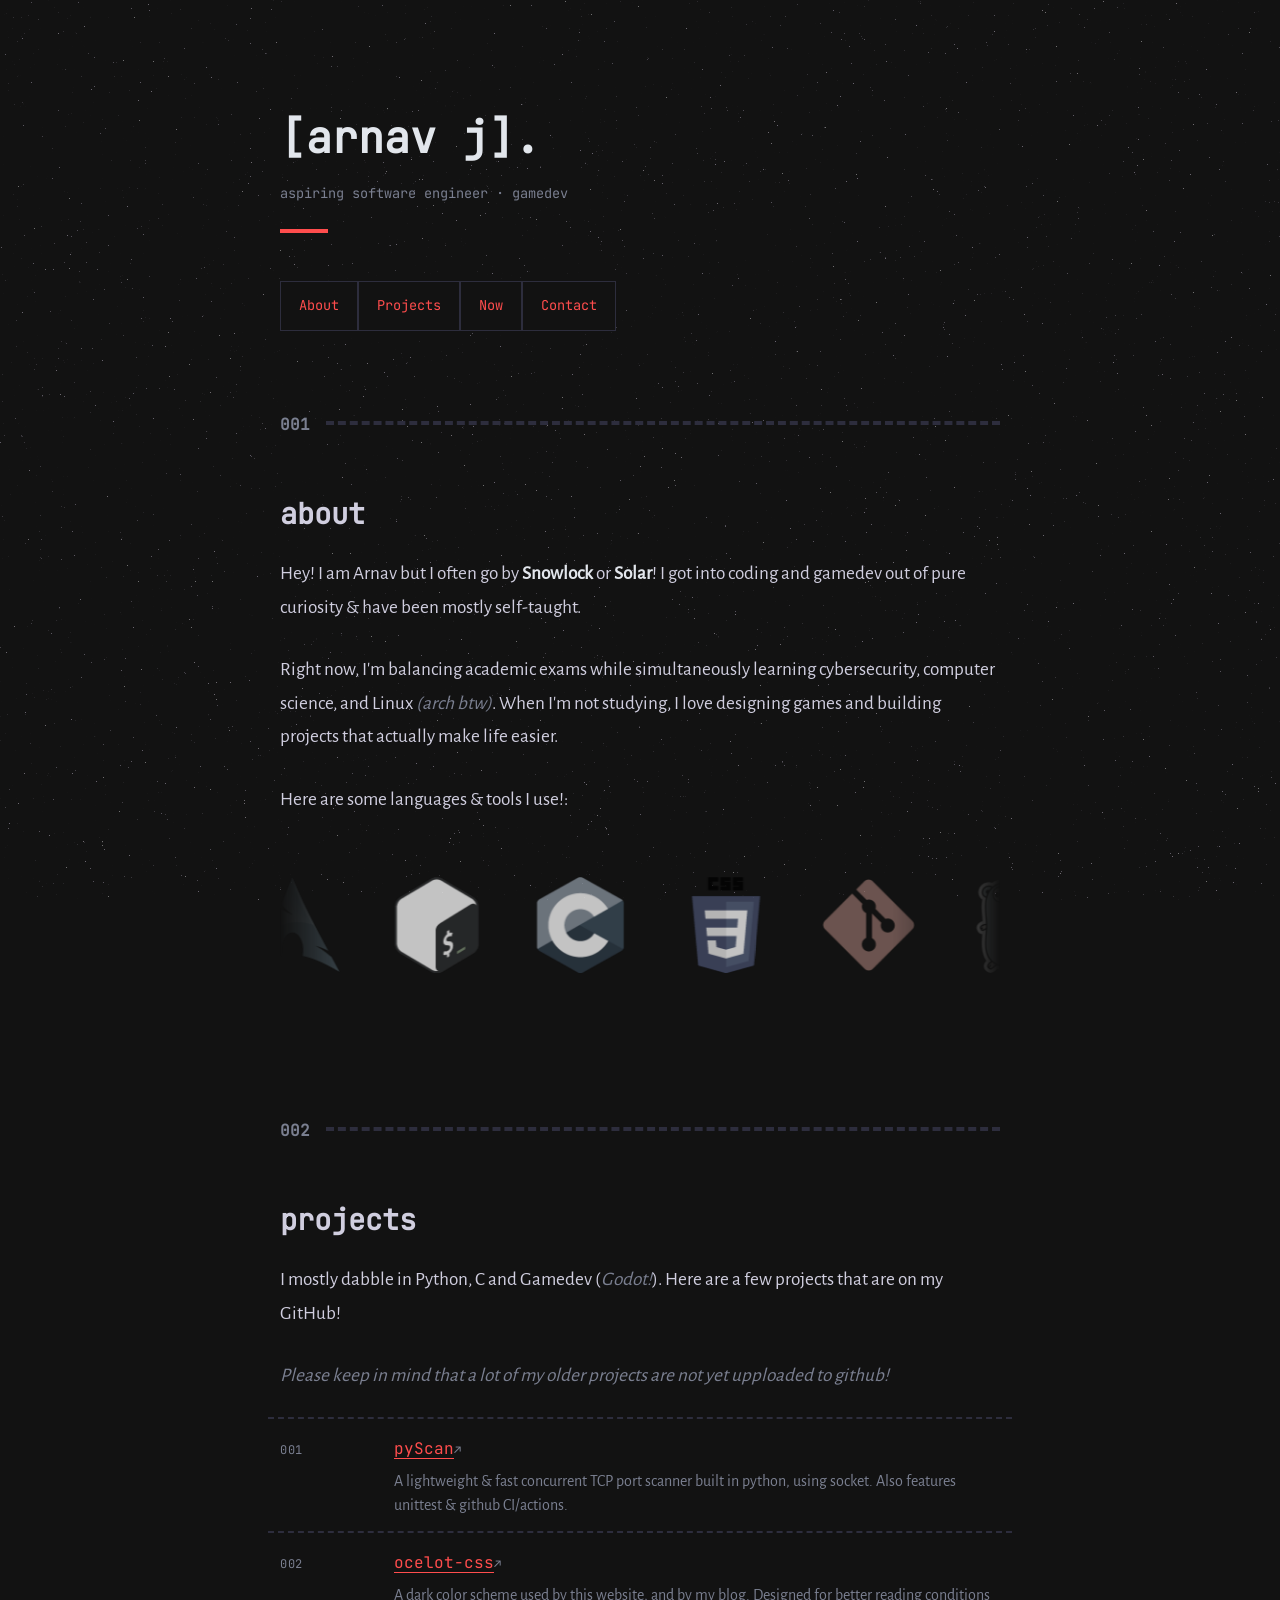
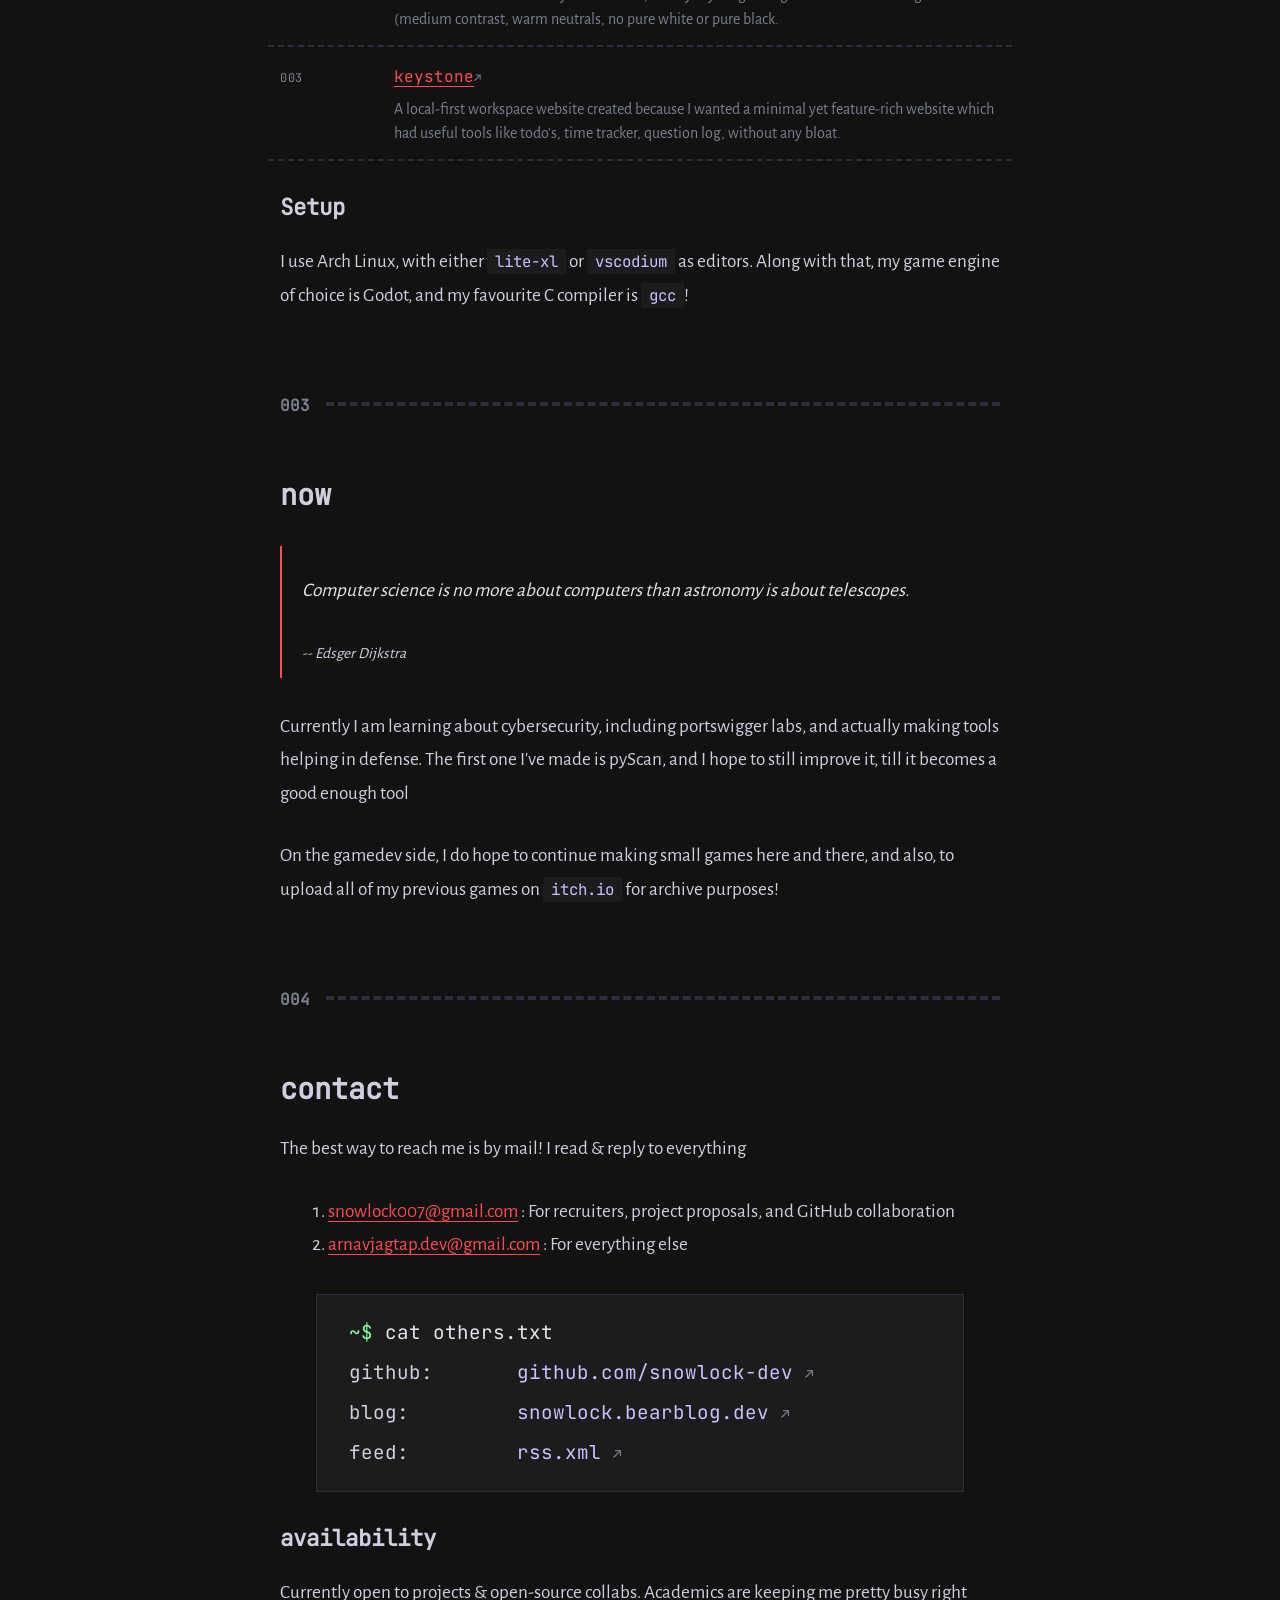
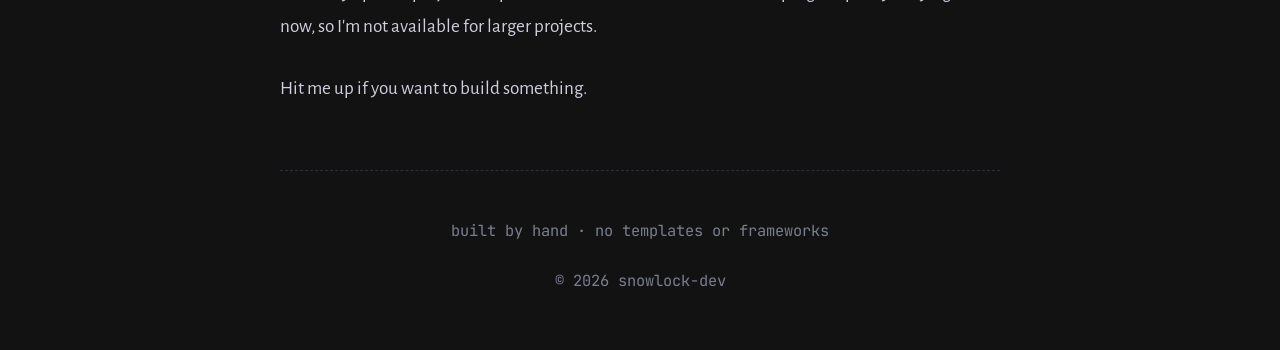
<file: index.html>
<!DOCTYPE html>
<html lang="en">
    <head>
        <meta charset="UTF-8">
        <meta name="viewport" content="width=device-width, initial-scale=1.0">
        <meta property="og:site_name" content="snowlock -- portfolio">
        <meta property="og:title" content="snowlock -- portfolio">
        <meta property="og:description" content="snowlock-dev's personal site!">

        <meta property="og:image" content="https://snowlock-dev.github.io/portfolio-site/res/image.png">
        <meta property="og:image:secure_url" content="https://snowlock-dev.github.io/portfolio-site/res/image.png">
        <meta property="og:image:type" content="image/png">
        <meta property="og:image:width" content="1200">
        <meta property="og:image:height" content="630">

        <meta name="twitter:card" content="summary_large_image">
        <meta name="twitter:image" content="https://snowlock-dev.github.io/portfolio-site/res/image.png">

        <link rel="icon" type="image/svg+xml" href="res/favicon.svg">
        <link rel="icon" type="image/x-icon" href="res/favicon.ico">

        <meta name="theme-color" content="#121212">

        <meta name="description" content="snowlock-dev's personal site!">
        <title>snowlock -- portfolio</title>

        <link rel="preload" href="fonts/AlegreyaSans-Regular.woff2" as="font" type="font/woff2" crossorigin>
        <link rel="preload" href="fonts/JetBrainsMono-VariableFont_wght.woff2" as="font" type="font/woff2" crossorigin>
        <link rel="stylesheet" href="css/style.css">
    </head>


    <body>
        <header class="title">
            <h1>[arnav j].</h1>
            <p class="title-sub">aspiring software engineer &middot; gamedev</p>
            <hr class="title-line">
        </header>

        <nav class="navbar" role="navigation" aria-label="Page Navigation">
            <a href="#about">About</a>
            <a href="#projects">Projects</a>
            <a href="#now">Now</a>
            <a href="#contact">Contact</a>
        </nav>

        <main>
            <section class="section-row">
                <span id="about" class="section-row-num">001</span>
                <div class="section-row-bar"></div>
            </section>
            <section id="about-section">
                <h2>about</h2>

                <p>
                    Hey! I am Arnav but I often go by <strong>Snowlock</strong> or 
                    <strong>Solar</strong>! I got into coding and gamedev out of 
                    pure curiosity & have been mostly self-taught.
                </p>
                <p>
                    Right now, I'm balancing academic exams while simultaneously 
                    learning cybersecurity, computer science, and Linux 
                    <em>(arch btw)</em>. When I'm not studying, I love designing 
                    games and building projects that actually make life easier.
                </p>

                <p>
                    Here are some languages & tools I use!:
                </p>

                <div class="carousel" id="carousel-wrapper">
                    <div class="carousel-track" id="carousel-track">
                        <img src="res/icons/arch_linux.png" alt="Arch Linux" loading="lazy">
                        <img src="res/icons/bash.png" alt="Bash (shell)" loading="lazy">
                        <img src="res/icons/c.png" alt="C (lang)" loading="lazy">
                        <img src="res/icons/css.png" alt="CSS" loading="lazy">
                        <img src="res/icons/git.png" alt="Git" loading="lazy">
                        <img src="res/icons/go.png" alt="Golang" loading="lazy">
                        <img src="res/icons/godot.png" alt="Godot Game Engine" loading="lazy">
                        <img src="res/icons/google_earth_engine.png" alt="Google Earth Engine" loading="lazy">
                        <img src="res/icons/html.png" alt="HTML" loading="lazy">
                        <img src="res/icons/javascript.png" alt="Javascript" loading="lazy">
                        <img src="res/icons/kotlin.png" alt="Kotlin" loading="lazy">
                        <img src="res/icons/lua.png" alt="Lua" loading="lazy">
                        <img src="res/icons/pytest.png" alt="Pytest" loading="lazy">
                        <img src="res/icons/python.png" alt="Python" loading="lazy">
                        <img src="res/icons/pytorch.png" alt="Pytorch" loading="lazy">
                        <img src="res/icons/raspberri_pi.png" alt="Raspberry Pi" loading="lazy">
                        <img src="res/icons/ruby.png" alt="Ruby (lang)" loading="lazy">
                        <img src="res/icons/vim.png" alt="Vim" loading="lazy">
                        <img src="res/icons/vscodium.png" alt="VScodium (open source vscode)" loading="lazy">
                        <img src="res/icons/webassembly.png" alt="WA (webassembly)" loading="lazy">
                    </div>
                </div>


            </section>

            <section class="section-row">
                <span id="projects" class="section-row-num">002</span>
                <div class="section-row-bar"></div>
            </section>
            <section id="projects-section">
            <h2>projects</h2>
            <p>
                I mostly dabble in Python, C and Gamedev (<em>Godot!</em>). 
                Here are a few projects that are on my GitHub! 
            </p>

            <em>Please keep in mind that a lot of my older projects are not 
                yet upploaded to github!
            </em>

            <ul class="projects">
                <li>
                    <span class="project-tag">001</span>
                    <div class="project-info">
                        <a href="https://github.com/snowlock-dev/pyScan" target="_blank" rel="noopener noreferrer">pyScan</a>
                        <p>
                            A lightweight & fast concurrent TCP port scanner
                            built in python, using socket. Also features 
                            unittest & github CI/actions.
                        </p>
                    </div>
                </li>
                <li>
                    <span class="project-tag">002</span>
                    <div class="project-info">
                        <a href="https://github.com/snowlock-dev/ocelot-css" target="_blank" rel="noopener noreferrer">ocelot-css</a>
                        <p>
                            A dark color scheme used by this website, and by my 
                            blog. Designed for better reading conditions (medium 
                            contrast, warm neutrals, no pure white or pure black. 
                        </p>
                    </div>
                </li>
                <li>
                    <span class="project-tag">003</span>
                    <div class="project-info">
                        <a href="https://github.com/snowlock-dev/keystone" target="_blank" rel="noopener noreferrer">keystone</a>
                        <p>
                            A local-first workspace website created because I wanted a
                            minimal yet feature-rich website which had useful tools like
                            todo's, time tracker, question log, without any bloat.
                        </p>
                    </div>
                </li>
            </ul>

            <h3>Setup</h3>
            <p>
                I use Arch Linux, with either <code>lite-xl</code> or <code>vscodium</code>
                as editors. Along with that, my game engine of choice is Godot, and my favourite
                C compiler is <code>gcc</code>!
            </p>
            </section>

            <section class="section-row">
                <span id="now" class="section-row-num">003</span>
                <div class="section-row-bar"></div>
            </section>
            <section id="now-section">
                <h2>now</h2>

                <blockquote>
                    <p>
                        Computer science is no more about computers than 
                        astronomy is about telescopes.
                    </p>
                    <p><small>-- Edsger Dijkstra</small></p>
                </blockquote>

                <p>
                    Currently I am learning about cybersecurity, including
                    portswigger labs, and actually making tools helping in 
                    defense. The first one I've made is pyScan, and I hope 
                    to still improve it, till it becomes a good enough tool
                </p>

                <p>
                    On the gamedev side, I do hope to continue making small
                    games here and there, and also, to upload all of my previous 
                    games on <code>itch.io</code> for archive purposes!
                </p>
            </section>

            <section class="section-row">
                <span id="contact" class="section-row-num">004</span>
                <div class="section-row-bar"></div>
            </section>
            <section id="contact-section">
                <h2>contact</h2>
                <p>The best way to reach me is by mail! I read & reply to everything</p>
                <ol>
                    <li>
                        <a href="mailto:snowlock007@gmail.com">snowlock007@gmail.com</a>
                        : For recruiters, project proposals, and GitHub collaboration
                    </li>

                    <li>
                        <a href="mailto:arnavjagtap.dev@gmail.com">arnavjagtap.dev@gmail.com</a>
                        : For everything else
                    </li>
                </ol>

                <div class="contact-box">
                    <div class="terminal-block">
                        <div class="code-line"><span class="prompt">~$</span> <span class="cmd">cat others.txt</span></div>
                        <div class="code-line">
                            github:&nbsp;&nbsp;&nbsp;&nbsp;&nbsp;&nbsp;
                            <a href="https://github.com/snowlock-dev" target="_blank" rel="noopener noreferrer" class="str">
                                github.com/snowlock-dev
                            </a>
                        </div>

                        <div class="code-line">
                            blog:&nbsp;&nbsp;&nbsp;&nbsp;&nbsp;&nbsp;&nbsp;&nbsp;
                            <a href="https://snowlock.bearblog.dev" target="_blank" rel="noopener noreferrer" class="str">
                                snowlock.bearblog.dev
                            </a>
                        </div>

                        <div class="code-line">
                            feed:&nbsp;&nbsp;&nbsp;&nbsp;&nbsp;&nbsp;&nbsp;&nbsp;
                            <a href="https://snowlock.bearblog.dev/feed/?type=rss" target="_blank" rel="noopener noreferrer" class="str">
                                rss.xml
                            </a>
                        </div>
                    </div>
                </div>

                <h3>availability</h3>

                <p>
                    Currently open to projects & open-source collabs.
                    Academics are keeping me pretty busy right now, so 
                    I'm not available for larger projects. 
                </p>
                <p>
                    Hit me up if you want to build something.
                </p>

            </section>
        </main>

        <footer>
            <p>built by hand &middot; no templates or frameworks</p>
            <p>© 2026 snowlock-dev</p>
        </footer>


    </body>

    <script>
        document.addEventListener("DOMContentLoaded", () => {
    
        const track = document.getElementById("carousel-track");
        if (track) {
            const icons = Array.from(track.children);
            icons.forEach(icon => {
                const clone = icon.cloneNode(true);
                track.appendChild(clone);
            });
        
            let scrollPos = 0;
            let animationId = null;
            let isVisible = !document.hidden;
        
            function scrollCarousel() {
                if (!isVisible) return;

                scrollPos += 0.6;
                if (scrollPos >= track.scrollWidth / 2) scrollPos = 0;
                track.style.transform = `translateX(-${scrollPos}px)`;

                animationId = requestAnimationFrame(scrollCarousel);
            }
        
            // Listen for tab switching
            document.addEventListener("visibilitychange", () => {
                if (document.hidden) {
                    isVisible = false;
                    cancelAnimationFrame(animationId);
                } else {
                    isVisible = true;
                    scrollCarousel();
                }
            });
        
            scrollCarousel();
        }

        });
    </script>

</html>
</file>
<file: css/style.css>
@font-face {
    font-family: 'Alegreya Sans';
    src: url('../fonts/AlegreyaSans-Regular.woff2') format('woff2');
    font-weight: 400;
    font-style: normal;
    font-display: block;
}

@font-face {
    font-family: 'JetBrains Mono';
    src: url('../fonts/JetBrainsMono-VariableFont_wght.woff2') format('woff2');
    font-weight: 400;
    font-style: normal;
    font-display: block;
}

:root {
    --width: 720px;

    --font-mono: 'JetBrains Mono', Consolas, "Ubuntu Mono", monospace;
    --font-body: 'Alegreya Sans', Alegreya, Helvetica, Arial, Sans; /* Top 3 fonts of all time */

    --bg: #121212;
    --border: #2d2d3d;
    --heading-text: #e2e6ec;
    --text: #d0cedf;
    --accent: #ff4d4d;
    --accent-green: #88ffa0;
    --muted: #7a7f90;
    --code-color: #cac0ff;
    --code-bg: #1c1c1c;
}

* {
    scrollbar-color: #3c3c3c var(--bg);
    scrollbar-width: thin;
}

::selection {
    background: rgba(255, 77, 77, 0.5);
}

a[target="_blank"][href]::after {
  content: "\2197" / "";
  color: var(--muted);
  display: inline-block;
  font-size: 0.75em;
  line-height: 1;
}

body {
    font-family: var(--font-body);
    font-size: 1.2rem;
    line-height: 1.75;
    color: var(--text);
    background-color: var(--bg);
    max-width: var(--width);
    margin: 0 auto;
    padding: 0 1.5rem;
    overflow-wrap: break-word;
    position: relative;
}

body::before {
    content: "";
    position: fixed;
    top: 0;
    left: 0;
    width: 100%;
    height: 100%;
    background-image: url("data:image/svg+xml,%3Csvg xmlns='http://www.w3.org/2000/svg' version='1.1' xmlns:xlink='http://www.w3.org/1999/xlink' xmlns:svgjs='http://svgjs.dev/svgjs' viewBox='0 0 700 700' width='700' height='700' opacity='1'%3E%3Cdefs%3E%3Cfilter id='nnnoise-filter' x='-20%25' y='-20%25' width='140%25' height='140%25' filterUnits='objectBoundingBox' primitiveUnits='userSpaceOnUse' color-interpolation-filters='linearRGB'%3E%3CfeTurbulence type='turbulence' baseFrequency='0.2' numOctaves='4' seed='15' stitchTiles='stitch' x='0%25' y='0%25' width='100%25' height='100%25' result='turbulence'%3E%3C/feTurbulence%3E%3CfeSpecularLighting surfaceScale='34' specularConstant='1.8' specularExponent='20' lighting-color='%23d5cbe4' x='0%25' y='0%25' width='100%25' height='100%25' in='turbulence' result='specularLighting'%3E%3CfeDistantLight azimuth='3' elevation='53'%3E%3C/feDistantLight%3E%3C/feSpecularLighting%3E%3C/filter%3E%3C/defs%3E%3Crect width='700' height='700' fill='transparent'%3E%3C/rect%3E%3Crect width='700' height='700' fill='%23d5cbe4' filter='url(%23nnnoise-filter)'%3E%3C/rect%3E%3C/svg%3E");
    background-size: cover;
    background-position: center;
    background-repeat: no-repeat;
    opacity: 0.4;
    pointer-events: none;
    z-index: -1;
}

section {
    padding-top: 1rem;
}

.navbar {
    max-width: 30%;
    align-items: center;
    margin: 0 -1.5rem;
    padding: 0 1.5rem;
    display: flex;
}

.navbar a {
    font-family: var(--font-mono);
    font-size: 0.85rem;
    text-decoration: none;
    padding: 0.75rem 1.125rem;
    display: inline-block;
    border: 1px solid var(--border);
    background-color: var(--bg);
    transition: background-color 0.2s ease;
}

.navbar a:hover{
    background-color: rgba(255, 77, 77, 0.5);
}

.title {
    padding: 5rem 0 2.5rem 0;
    & h1 { margin-bottom: 0.35em; };
}

.title-sub {
    font-family: var(--font-mono);
    font-size: 0.85rem;
    color: var(--muted);
}

.title-line {
    width: 3rem;
    height: 0.25rem; /* to be honest, I have no idea if hardcoding these values would be worse*/ 
    background-color: var(--accent);
    margin-bottom: 0;
    border: none;
    margin: 1.5rem 0 0.5rem 0;
}

.section-row {
    display: flex;
    align-items: center;
    gap: 1rem;
    margin-top: 4rem;
    margin-bottom: 1rem;
}

.section-row-bar {
    height: 4px;
    flex: 1;
    border-top: 4px dashed var(--border);
}

.section-row-num {
    color: var(--muted);
    font-family: var(--font-mono);
    font-weight: 600;
    font-size: 1rem;

    user-select: none;
    -moz-user-select: none;
}


.carousel {
    width: 100%;
    height: 8rem;
    overflow: hidden;
    margin: auto auto;
    position: relative;
    padding: 2rem 0;

    mask-image: linear-gradient(to right, transparent 0%, var(--bg) 15%, var(--bg) 85%, transparent 100%)
}

.carousel-track {
    display: flex;
    align-items: center;
    gap: 3rem;
    will-change: transform;
}

.carousel-track img {
    width: 6rem;
    height: 6rem;
    object-fit: contain;
    flex-shrink: 0;
    opacity: 0.75;
    transition: transform 0.3s ease, opacity 0.3s ease;
    filter: grayscale(80%);
}

.carousel-track img:hover {
    transform: scale(1.25);
    opacity: 1;
    filter: grayscale(5%);  /* because original 0% was TOO vibrant*/
    z-index: 2;
}

.contact-box {
    max-width: 90%;
    margin: 2rem auto;
}

.terminal-block {
    font-family: var(--font-mono);
    color: var(--text);
    background-color: var(--code-bg);
    border: 1px solid var(--border);
    padding: 1.125rem 1.5rem;
    overflow-x: auto;

    .prompt { color: var(--accent-green); }
    .cmd { color: var(--heading-text); }
    .str { color: var(--code-color); text-decoration: none; }
    .comment { color: var(--muted); }
}

.code-line {
    padding: 0.2rem 0.5rem;
    white-space: nowrap;
}

h1, h2, h3 {
    font-family: var(--font-mono);
    line-height: 1.33;
}

h1 { 
    font-size: 2.25em;
    color: var(--heading-text);
}

h2 {
    font-size: 1.5em;
}

p {
    margin-bottom: 1.5em;
}

ul, ol {
    padding-left: 3rem;
    margin-bottom: 1.5rem;
}

ul.projects {
    list-style-type: none;
    padding: 0;
    margin: 1.5rem 0 2rem 0;
}

ul.projects li {
    display: flex;
    gap: 1.5rem;
    margin-bottom: 0;
    padding: 0.85rem 12px;
    margin-left: -12px;
    margin-right: -12px;
    border-bottom: 2px dashed var(--border);
    align-items: baseline;
    transition: background-color 0.2s ease;
}


ul.projects li:hover {
    background-color: rgba(255, 77, 77, 0.1);
}

ul.projects li:first-child {
    border-top: 2px dashed var(--border);
}

ul.projects li .project-tag {
    flex: 0 0 90px;
    font-family: var(--font-mono);
    font-size: 0.75rem;
    color: var(--muted);
    text-transform: uppercase;
    letter-spacing: 0.05em;
}

ul.projects li .project-info {
    flex: 1;
    min-width: 0;
}

ul.projects li .project-info a {
    font-family: var(--font-mono);
    font-size: 1rem;
    font-weight: 500;
}

ul.projects li .project-info p {
    font-size: 1rem;
    color: var(--muted);
    margin-bottom: 0;
    margin-top: 0.2rem;
    line-height: 1.5;
}


a {
    color: var(--accent);
    text-decoration: underline;
    text-underline-offset: 4px;
    text-decoration-thickness: 1px;
}

a:hover {
    opacity: 0.75;
}

:not(pre) > code {
    font-family: var(--font-mono);
    font-size: 0.82em;
    padding: 0.125rem 0.5rem;
    background-color: var(--code-bg);
    color: var(--code-color);
}

strong {
    color: var(--heading-text);
    font-weight: 600;
}

em {
    color: var(--muted);
    font-style: italic;
}

small {
    font-size: 0.8em;
    color: var(--text);
}

blockquote {
    margin: 2rem 0;
    padding: 0.5rem 0 0.5rem 1.25rem;
    border-left: 0.125rem solid var(--accent);
    color: var(--heading-text);
    font-style: italic;
    & p:last-child{ margin-bottom: 0 }
}

footer {
    margin-top: 4rem;
    padding: 2rem 0;
    border-top: 1px dashed var(--border);
    text-align: center;
    font-size: 0.8em;
    font-family: var(--font-mono);
    color: var(--muted);
    &p { margin-bottom: 0.3em; }
}
</file>
